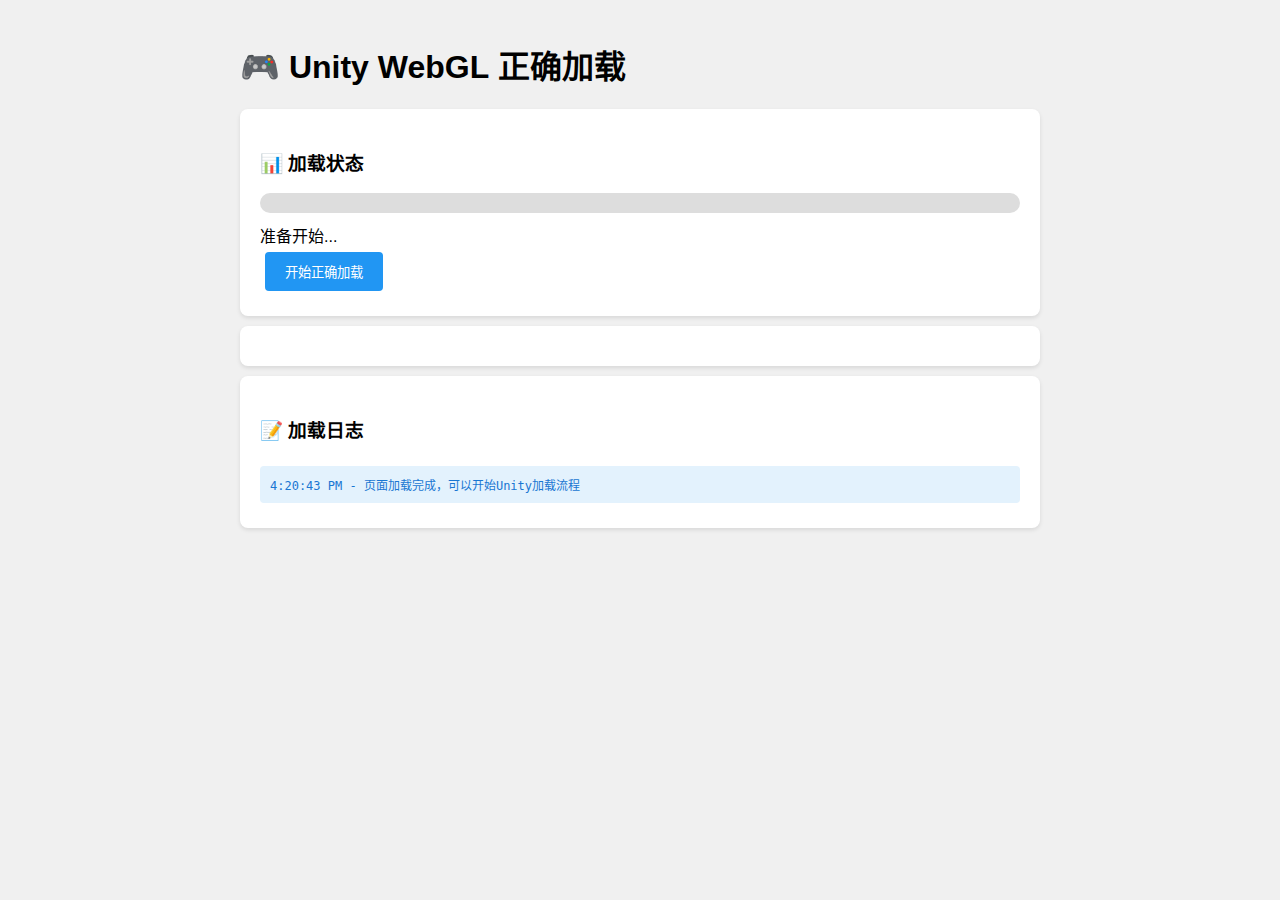
<file: Assets/WebGLTemplates/MobileTemplate/test_index.html>
<!DOCTYPE html>
<html lang="zh-CN">
<head>
    <meta charset="utf-8">
    <title>Unity WebGL 正确加载</title>
    <style>
        body { font-family: Arial, sans-serif; margin: 0; padding: 20px; background: #f0f0f0; }
        .container { max-width: 800px; margin: 0 auto; }
        .panel { background: white; padding: 20px; margin: 10px 0; border-radius: 8px; box-shadow: 0 2px 4px rgba(0,0,0,0.1); }
        .progress-bar { width: 100%; height: 20px; background: #ddd; border-radius: 10px; overflow: hidden; margin: 10px 0; }
        .progress-fill { height: 100%; background: linear-gradient(90deg, #4CAF50, #2196F3); width: 0%; transition: width 0.3s; }
        .status { padding: 10px; margin: 5px 0; border-radius: 4px; }
        .success { background: #e8f5e8; color: #2e7d32; }
        .warning { background: #fff3e0; color: #f57c00; }
        .error { background: #ffebee; color: #c62828; }
        .info { background: #e3f2fd; color: #1976d2; }
        button { padding: 10px 20px; margin: 5px; border: none; border-radius: 4px; cursor: pointer; background: #2196F3; color: white; }
        button:disabled { background: #ccc; cursor: not-allowed; }
        #unity-canvas { border: 1px solid #ccc; border-radius: 8px; display: none; }
    </style>
</head>
<body>
    <div class="container">
        <h1>🎮 Unity WebGL 正确加载</h1>
        
        <div class="panel">
            <h3>📊 加载状态</h3>
            <div class="progress-bar">
                <div class="progress-fill" id="progress"></div>
            </div>
            <div id="status">准备开始...</div>
            <div id="details"></div>
            <button onclick="startCorrectLoad()" id="start-btn">开始正确加载</button>
        </div>
        
        <div class="panel">
            <canvas id="unity-canvas" width="800" height="600"></canvas>
        </div>
        
        <div class="panel">
            <h3>📝 加载日志</h3>
            <div id="log-container" style="max-height: 300px; overflow-y: auto; font-family: monospace; font-size: 12px;"></div>
        </div>
    </div>

    <script>
        let unityInstance = null;
        const progressBar = document.getElementById('progress');
        const statusDiv = document.getElementById('status');
        const detailsDiv = document.getElementById('details');
        const logContainer = document.getElementById('log-container');
        const canvas = document.getElementById('unity-canvas');
        const startBtn = document.getElementById('start-btn');

        function addLog(message, type = 'info') {
            const time = new Date().toLocaleTimeString();
            const div = document.createElement('div');
            div.className = `status ${type}`;
            div.textContent = `${time} - ${message}`;
            logContainer.appendChild(div);
            logContainer.scrollTop = logContainer.scrollHeight;
            console.log(`[${type.toUpperCase()}] ${message}`);
        }

        function updateProgress(percent, status, details = '') {
            progressBar.style.width = percent + '%';
            statusDiv.textContent = status;
            detailsDiv.textContent = details;
        }

        async function startCorrectLoad() {
            startBtn.disabled = true;
            addLog('🚀 开始正确的Unity WebGL加载流程', 'info');
            
            try {
                // 步骤1: 清理之前的脚本（如果有）
                updateProgress(5, '清理环境...', '移除之前加载的脚本');
                cleanupScripts();
                
                // 步骤2: 加载 Loader.js
                updateProgress(10, '加载 Loader...', '正在加载 Unity Loader');
                await loadUnityLoader();
                addLog('✅ Unity Loader 加载完成', 'success');
                
                // 步骤3: 等待 Loader 初始化
                updateProgress(20, '初始化 Loader...', '等待 Loader 准备完成');
                await waitForLoader();
                addLog('✅ Unity Loader 初始化完成', 'success');
                
                // 步骤4: 通过 Loader 加载 Framework
                updateProgress(30, '加载 Framework...', '通过 Loader 加载 Framework');
                await loadUnityFramework();
                addLog('✅ Unity Framework 加载完成', 'success');
                
                // 步骤5: 验证 createUnityInstance
                updateProgress(40, '验证 Unity 函数...', '检查 createUnityInstance 可用性');
                if (typeof createUnityInstance === 'undefined') {
                    throw new Error('createUnityInstance 仍然不可用');
                }
                addLog('✅ createUnityInstance 函数已就绪', 'success');
                
                // 步骤6: 创建 Unity 实例
                updateProgress(50, '创建 Unity 实例...', '正在初始化游戏');
                await createUnityGame();
                
                updateProgress(100, '加载完成！', '游戏已准备就绪');
                addLog('🎉 Unity 游戏加载成功！', 'success');
                
                // 显示游戏
                showGame();
                
            } catch (error) {
                addLog(`❌ 加载失败: ${error.message}`, 'error');
                updateProgress(0, '加载失败', error.message);
                startBtn.disabled = false;
            }
        }

        function cleanupScripts() {
            // 移除之前可能加载的 Unity 脚本
            const existingScripts = document.querySelectorAll('script[src*="dj_game_test"]');
            existingScripts.forEach(script => {
                addLog(`移除脚本: ${script.src}`, 'info');
                script.remove();
            });
            
            // 清理全局变量
            if (window.unityInstance) {
                delete window.unityInstance;
            }
            if (window.createUnityInstance) {
                delete window.createUnityInstance;
            }
        }

        function loadUnityLoader() {
            return new Promise((resolve, reject) => {
                const script = document.createElement('script');
                script.src = 'Build/dj_game_test.loader.js';
                
                script.onload = () => {
                    addLog('Loader 脚本文件加载完成', 'info');
                    resolve();
                };
                
                script.onerror = (error) => {
                    reject(new Error(`Loader 脚本加载失败: ${error}`));
                };
                
                // 设置超时
                setTimeout(() => {
                    reject(new Error('Loader 脚本加载超时'));
                }, 10000);
                
                document.head.appendChild(script);
                addLog('开始加载 Loader 脚本...', 'info');
            });
        }

        function waitForLoader() {
            return new Promise((resolve, reject) => {
                let attempts = 0;
                const maxAttempts = 50; // 5秒
                
                const checkLoader = () => {
                    // 检查 Unity Loader 是否已经准备好
                    if (window.UnityLoader || window.createUnityInstance) {
                        addLog('检测到 Unity Loader 全局对象', 'info');
                        resolve();
                    } else if (attempts++ < maxAttempts) {
                        setTimeout(checkLoader, 100);
                    } else {
                        reject(new Error('Unity Loader 初始化超时'));
                    }
                };
                
                checkLoader();
            });
        }

        function loadUnityFramework() {
            return new Promise((resolve, reject) => {
                // 检查是否已经有 createUnityInstance
                if (typeof createUnityInstance !== 'undefined') {
                    addLog('createUnityInstance 已经可用，跳过 Framework 加载', 'info');
                    resolve();
                    return;
                }
                
                const script = document.createElement('script');
                script.src = 'Build/dj_game_test.framework.js';
                
                script.onload = () => {
                    addLog('Framework 脚本文件加载完成', 'info');
                    
                    // 等待一下让脚本执行
                    setTimeout(() => {
                        if (typeof createUnityInstance !== 'undefined') {
                            resolve();
                        } else {
                            reject(new Error('Framework 加载后 createUnityInstance 仍不可用'));
                        }
                    }, 200);
                };
                
                script.onerror = (error) => {
                    reject(new Error(`Framework 脚本加载失败: ${error}`));
                };
                
                // 设置超时
                setTimeout(() => {
                    reject(new Error('Framework 脚本加载超时'));
                }, 15000);
                
                document.head.appendChild(script);
                addLog('开始加载 Framework 脚本...', 'info');
            });
        }

        async function createUnityGame() {
            const config = {
                dataUrl: "Build/dj_game_test.data",
                frameworkUrl: "Build/dj_game_test.framework.js", 
                codeUrl: "Build/dj_game_test.wasm",
                streamingAssetsUrl: "StreamingAssets",
                companyName: "Game Studio",
                productName: "DJ Game Test",
                productVersion: "1.0.0",
            };

            addLog('Unity 配置: ' + JSON.stringify(config, null, 2), 'info');

            return new Promise((resolve, reject) => {
                createUnityInstance(canvas, config, (progress) => {
                    const percent = Math.round(progress * 100);
                    const adjustedProgress = 50 + (percent * 0.5); // 50% 到 100%
                    updateProgress(adjustedProgress, `加载游戏资源... ${percent}%`, '正在下载和初始化游戏数据');
                    
                    if (percent % 10 === 0) {
                        addLog(`游戏资源加载进度: ${percent}%`, 'info');
                    }
                }).then((unity) => {
                    unityInstance = unity;
                    window.unityInstance = unity;
                    addLog('Unity 实例创建成功', 'success');
                    resolve(unity);
                }).catch((error) => {
                    addLog(`Unity 实例创建失败: ${error}`, 'error');
                    reject(error);
                });
            });
        }

        function showGame() {
            canvas.style.display = 'block';
            canvas.style.width = '100%';
            canvas.style.maxWidth = '800px';
            canvas.style.height = 'auto';
            addLog('游戏画布已显示', 'info');
        }

        // 全局错误处理
        window.addEventListener('error', function(event) {
            addLog(`全局错误: ${event.error?.message || event.message}`, 'error');
        });

        window.addEventListener('unhandledrejection', function(event) {
            addLog(`Promise 错误: ${event.reason}`, 'error');
        });

        // 页面加载完成
        document.addEventListener('DOMContentLoaded', function() {
            addLog('页面加载完成，可以开始Unity加载流程', 'info');
        });
    </script>
</body>
</html>
</file>
